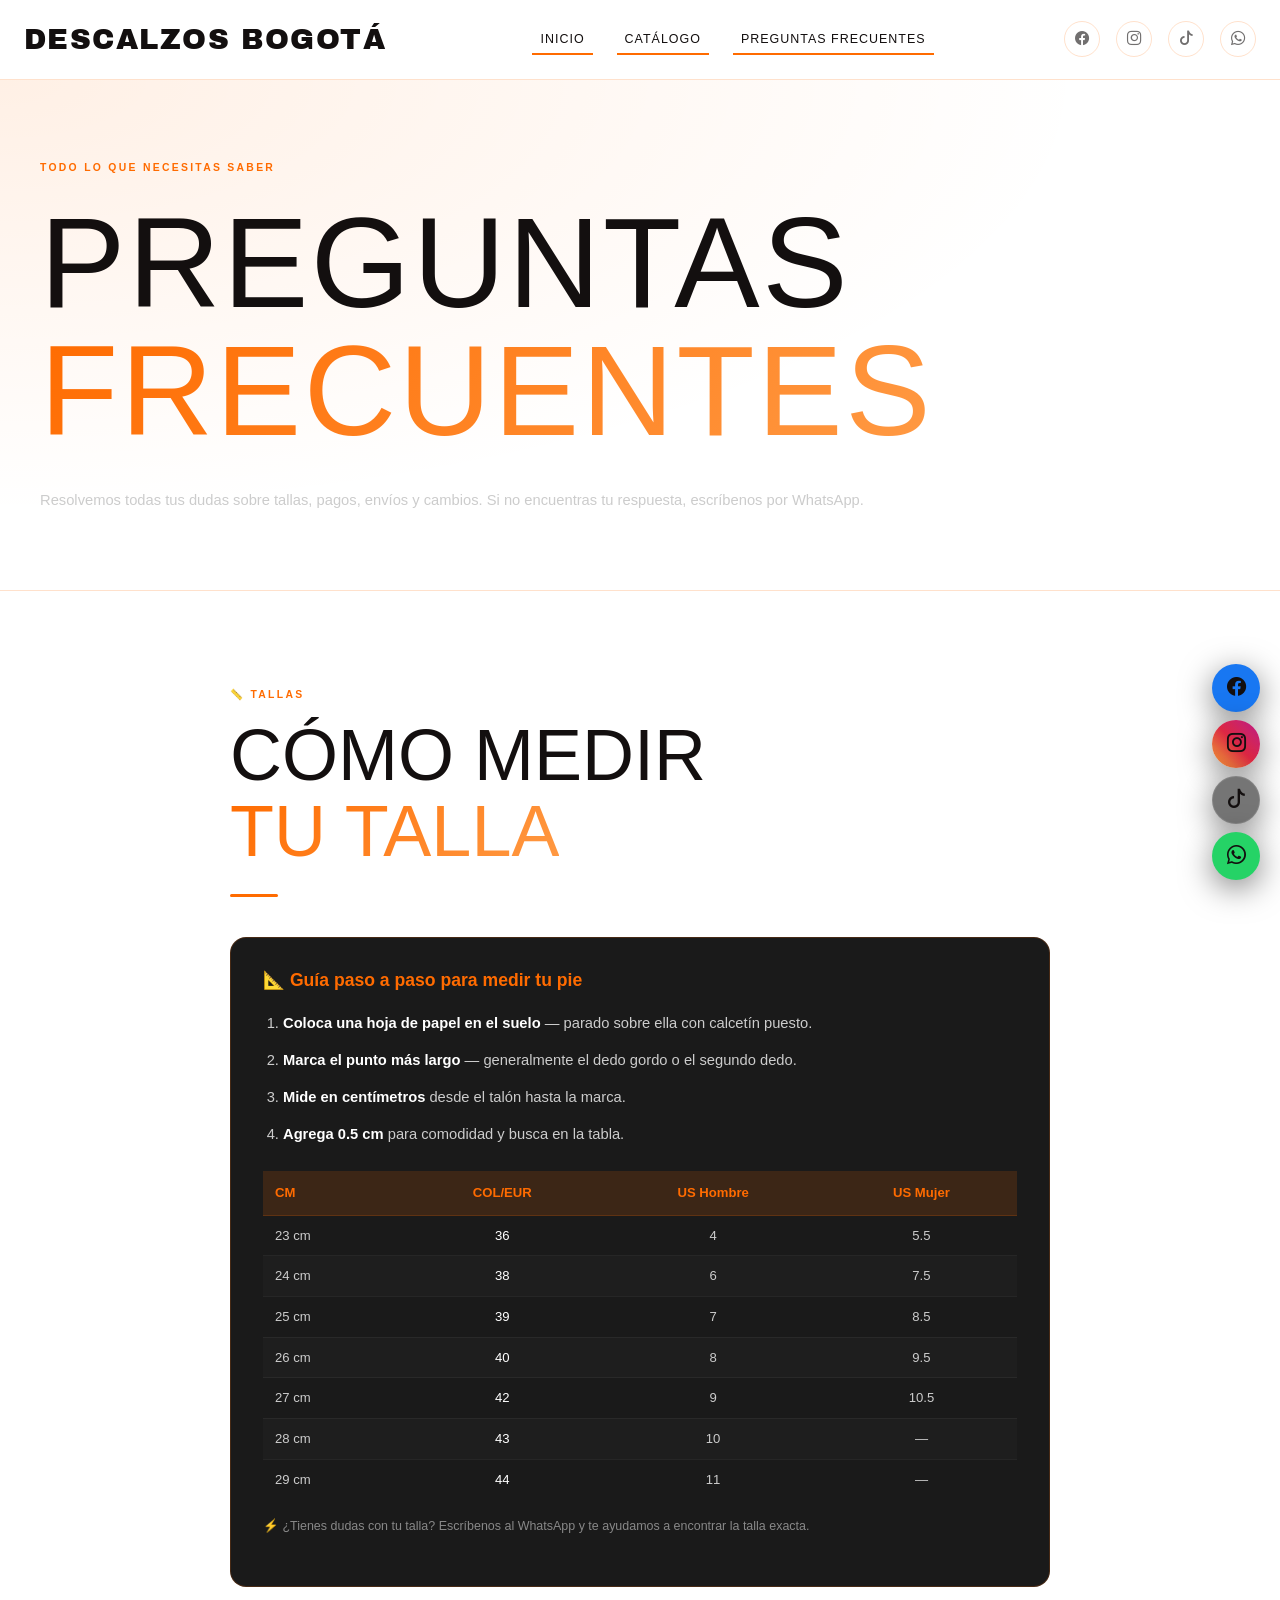
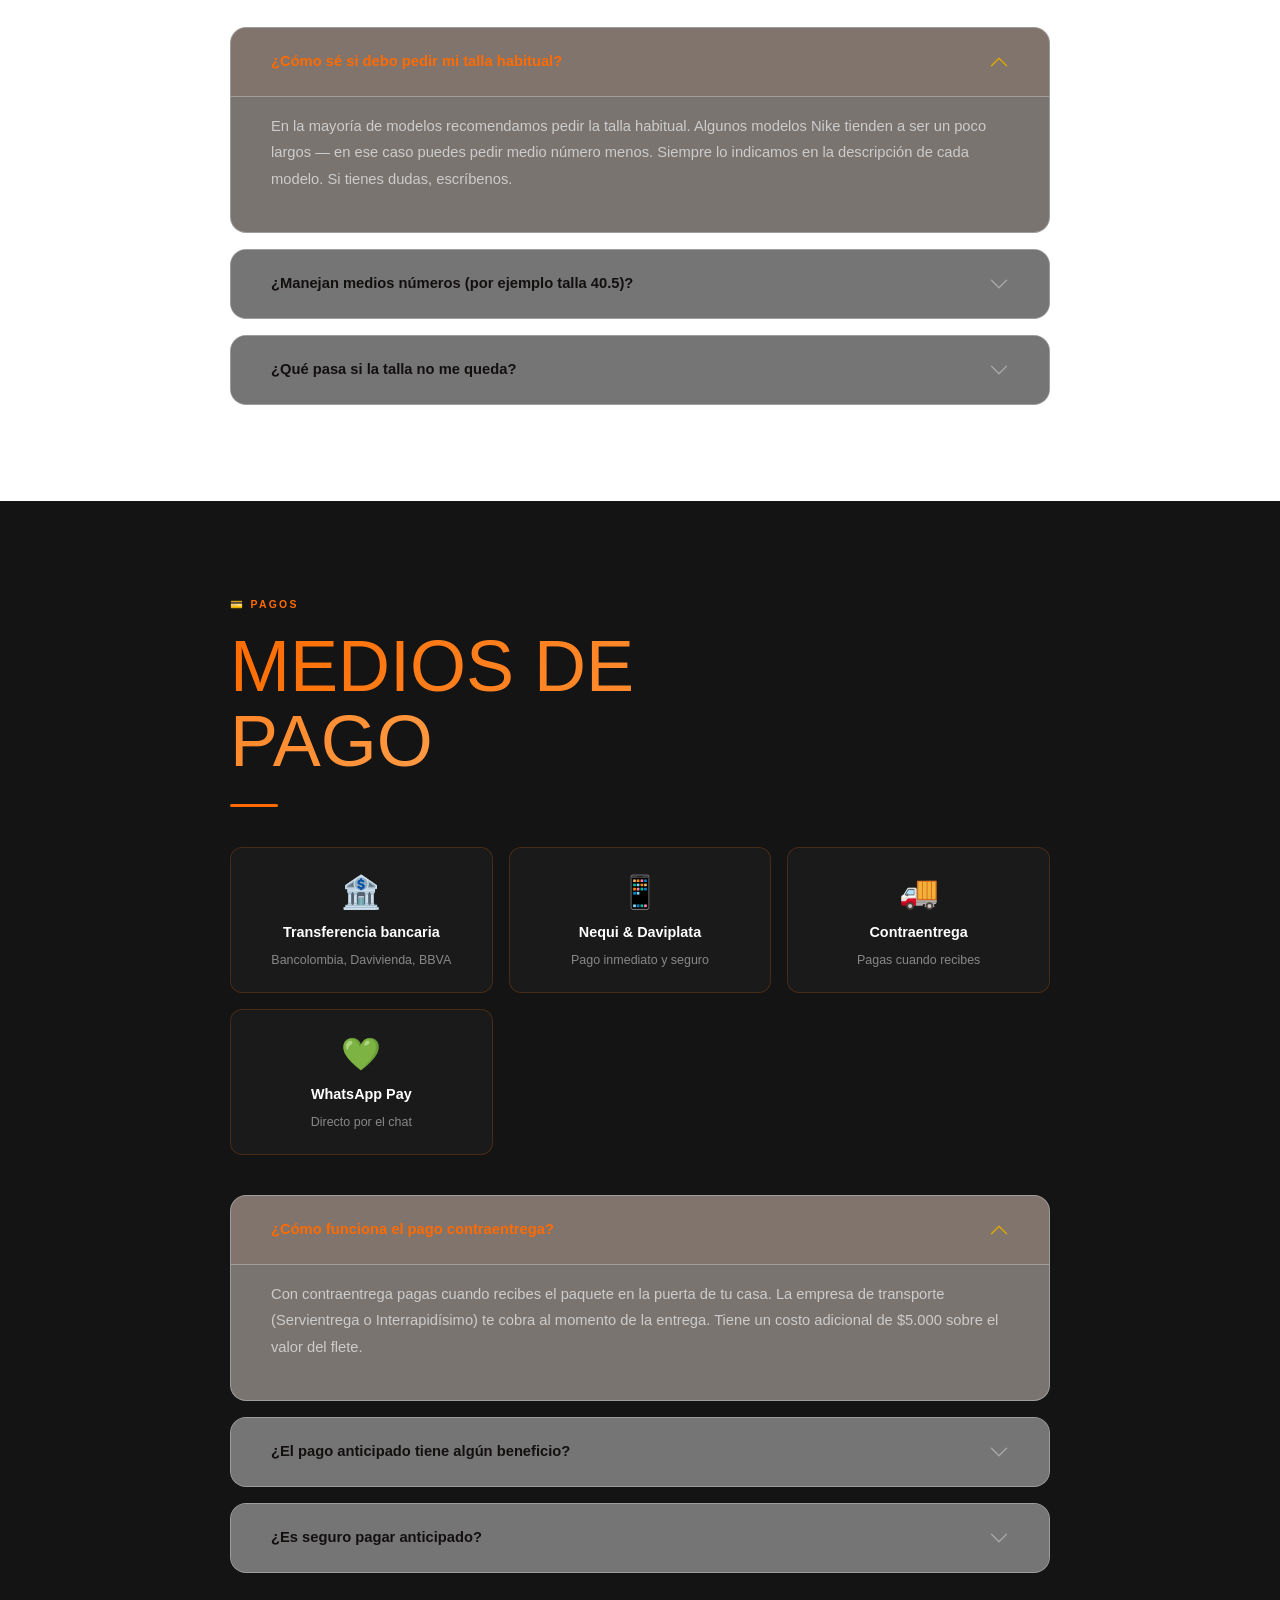
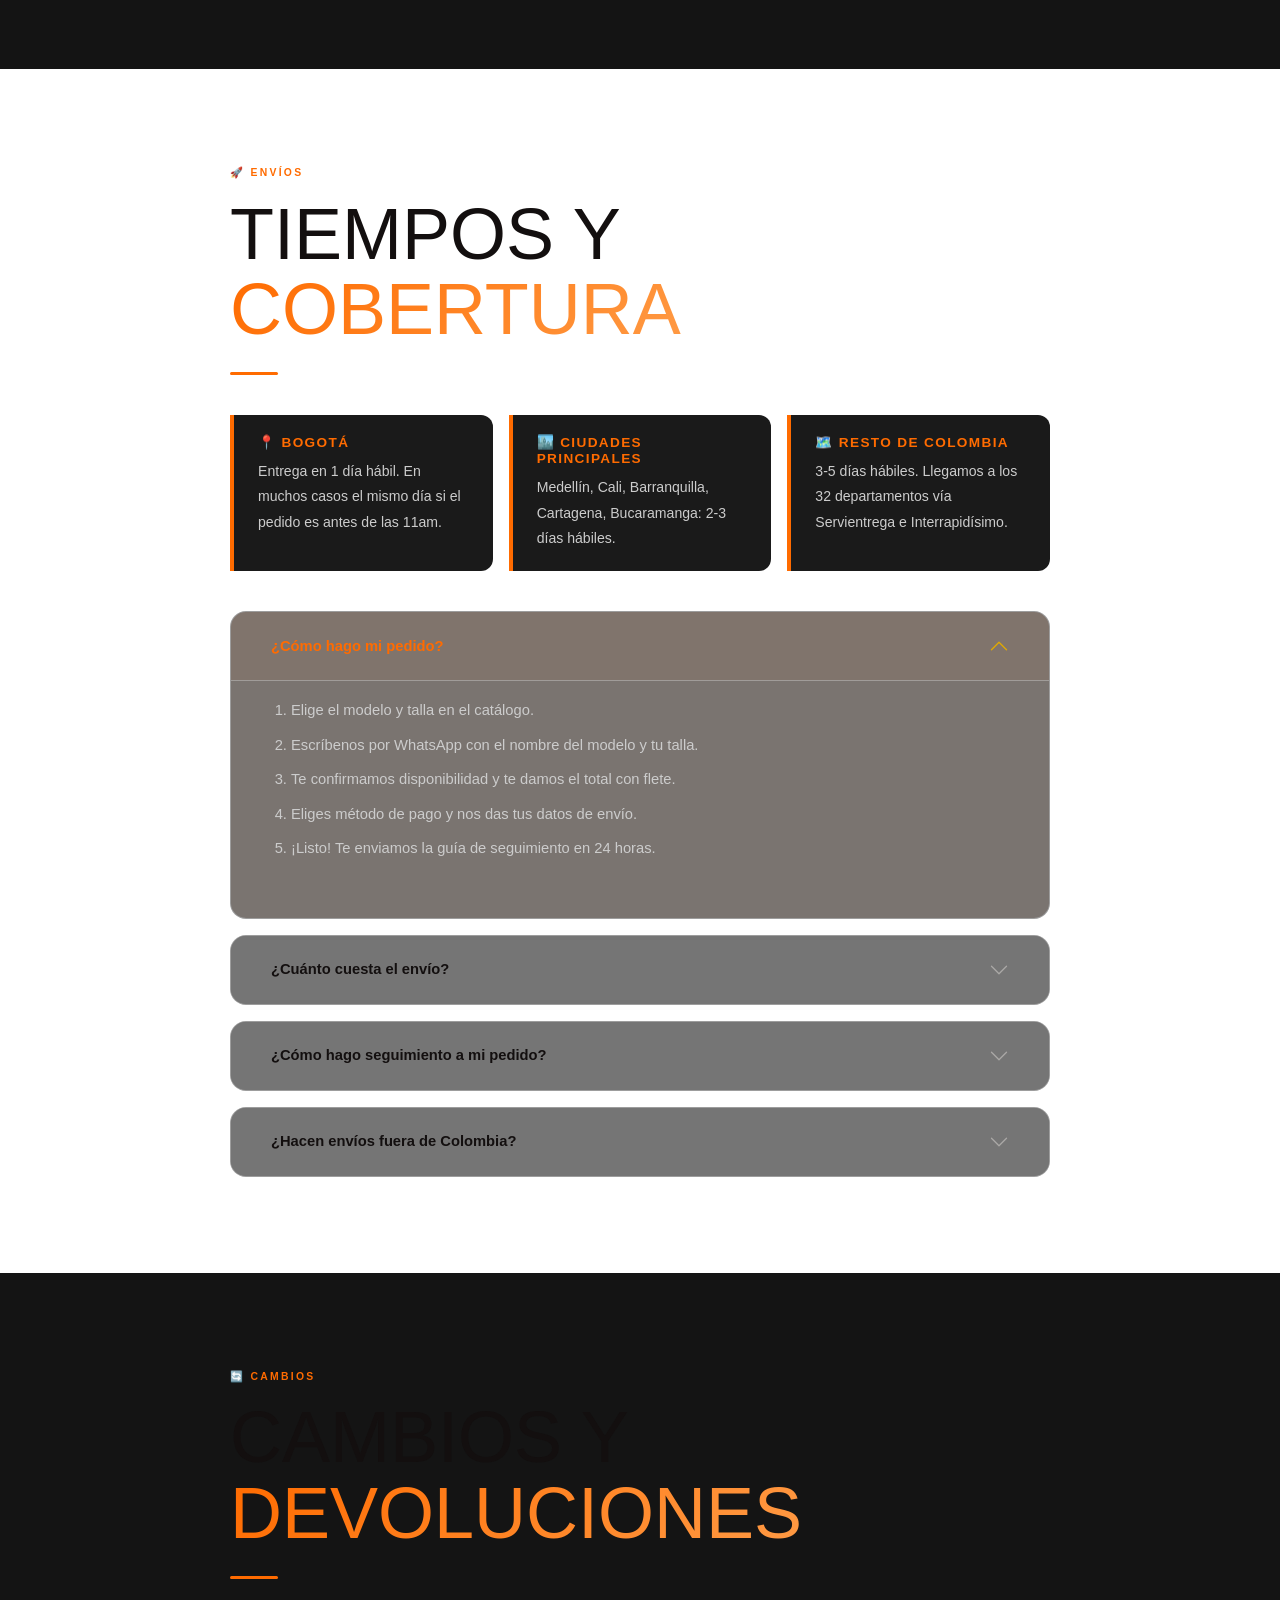
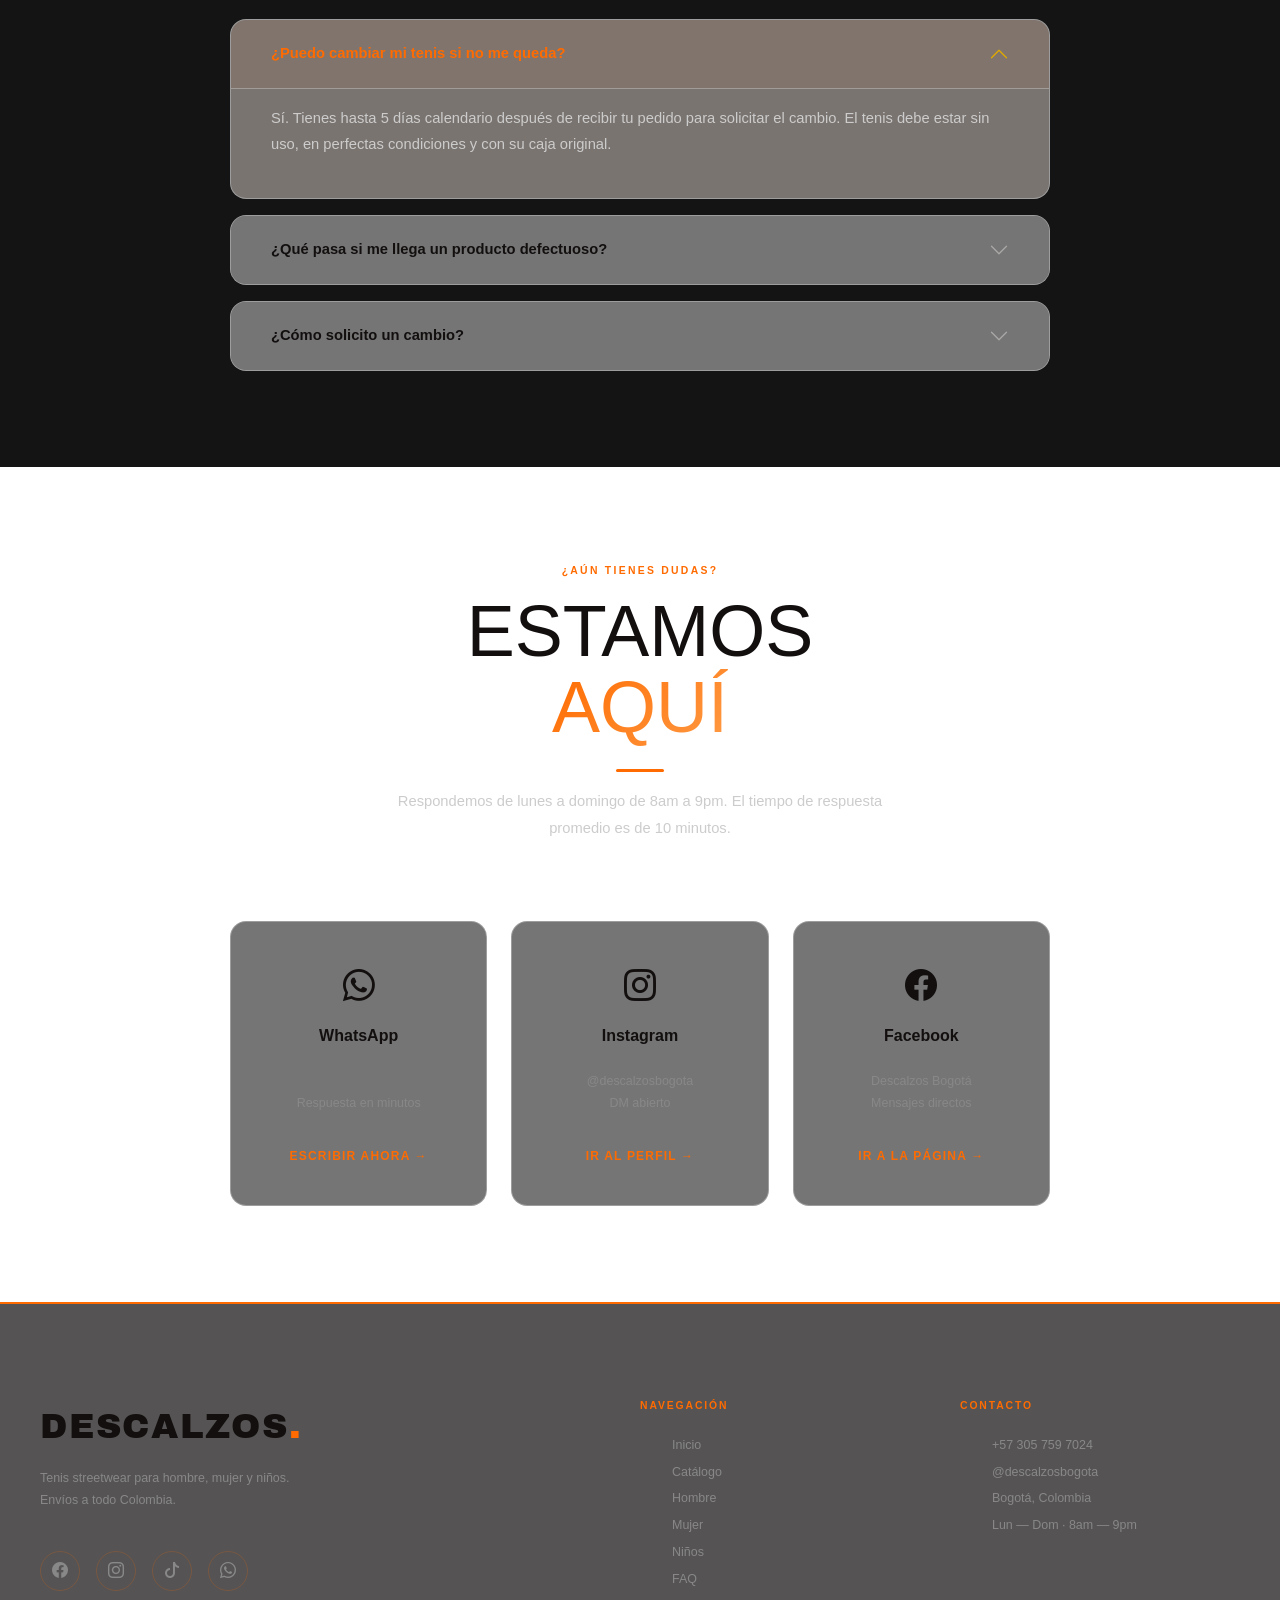
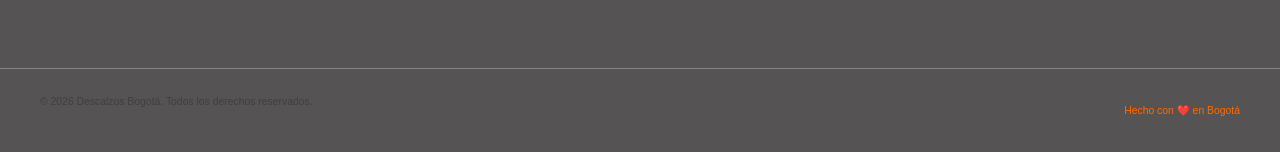
<file: pages/preguntas-frecuentes.html>
<!DOCTYPE html>
<html lang="es">
<head>
    <meta charset="UTF-8">
    <meta name="viewport" content="width=device-width, initial-scale=1.0">
    <title>Preguntas Frecuentes — Tallas, Pagos y Envíos | Descalzos Bogotá</title>
    <meta name="description" content="Resolvemos tus dudas sobre cómo medir tu talla, métodos de pago, tiempos de envío, cambios y devoluciones en Descalzos Bogotá.">
    <meta name="keywords" content="preguntas frecuentes tenis Bogotá, cómo medir talla zapatos, envío tenis Colombia, pago contraentrega tenis, cambios tenis Bogotá">
    <meta name="author" content="Descalzos Bogotá">
    <meta name="robots" content="index, follow">
    <link href="https://fonts.googleapis.com/css2?family=Archivo+Black&family=Great+Vibes&display=swap" rel="stylesheet">
    <link href="https://cdn.jsdelivr.net/npm/bootstrap@5.3.3/dist/css/bootstrap.min.css" rel="stylesheet">
    <link rel="stylesheet" href="https://cdn.jsdelivr.net/npm/bootstrap-icons@1.11.3/font/bootstrap-icons.min.css">
    <link href="https://unpkg.com/aos@2.3.1/dist/aos.css" rel="stylesheet">
    <link rel="stylesheet" href="../styles/styles.css">
</head>
<body>

    <!-- SOCIAL FLOTANTE -->
    <div class="social-float" aria-label="Redes sociales">
       <a href="https://www.facebook.com/share/19hzNwwkva/?mibextid=wwXIfr" target="_blank" class="fb" aria-label="Facebook Descalzos Bogotá">
    <i class="bi bi-facebook"></i>
</a>
<a href="https://www.instagram.com/bogotadescalzos?stkn=NjVyOWVqcHlwd3hx&utm_source=qr" target="_blank" class="ig" aria-label="Instagram Descalzos Bogotá">
    <i class="bi bi-instagram"></i>
</a>
<a href="https://www.tiktok.com/@descalzosbogota?_r=1&_t=ZS-99ZetooGNEo" target="_blank" class="tk" aria-label="TikTok Descalzos Bogotá">
    <i class="bi bi-tiktok"></i>
</a>
<a href="https://wa.me/573057597024" target="_blank" class="wa" aria-label="WhatsApp Descalzos Bogotá">
    <i class="bi bi-whatsapp"></i>
</a>
        </a>
    </div>

    <!-- NAVBAR -->
    <nav class="navbar navbar-expand-lg navbar-custom" aria-label="Navegación principal">
        <div class="container-fluid px-4">
            <a class="navbar-brand logo" href="../index.html">DESCALZOS BOGOTÁ</a>
            <button class="navbar-toggler" type="button" data-bs-toggle="collapse" data-bs-target="#menuPrincipal" aria-controls="menuPrincipal" aria-expanded="false" aria-label="Abrir menú">
                <span class="navbar-toggler-icon"></span>
            </button>
            <div class="collapse navbar-collapse" id="menuPrincipal">
                <ul class="navbar-nav mx-auto gap-lg-4">
                    <li class="nav-item"><a class="nav-link active" href="../index.html">Inicio</a></li>
                    <li class="nav-item"><a class="nav-link active" href="catalogo.html">Catálogo</a></li>
                    <li class="nav-item"><a class="nav-link active" href="preguntas-frecuentes.html">Preguntas Frecuentes</a></li>
                </ul>
                <div class="nav-social">
                    <a href="https://www.facebook.com/share/19hzNwwkva/?mibextid=wwXIfr" target="_blank" class="fb" aria-label="Facebook">
    <i class="bi bi-facebook"></i>
</a>
<a href="https://www.instagram.com/bogotadescalzos?stkn=NjVyOWVqcHlwd3hx&utm_source=qr" target="_blank" class="ig" aria-label="Instagram">
    <i class="bi bi-instagram"></i>
</a>
<a href="https://www.tiktok.com/@descalzosbogota?_r=1&_t=ZS-99ZetooGNEo" target="_blank" class="tk" aria-label="TikTok">
    <i class="bi bi-tiktok"></i>
</a>
<a href="https://wa.me/573057597024" target="_blank" class="whatsapp" aria-label="WhatsApp">
    <i class="bi bi-whatsapp"></i>
</a>
                </div>
            </div>
        </div>
    </nav>

    <main>

        <!-- PAGE HERO -->
        <section class="page-hero" aria-labelledby="faq-titulo">
            <div class="page-hero-inner">
                <span class="tag" data-aos="fade-up">Todo lo que necesitas saber</span>
                <h1 id="faq-titulo" data-aos="fade-up" data-aos-delay="100">
                    PREGUNTAS<br><span class="texto-orange">FRECUENTES</span>
                </h1>
                <p data-aos="fade-up" data-aos-delay="200">Resolvemos todas tus dudas sobre tallas, pagos, envíos y cambios. Si no encuentras tu respuesta, escríbenos por WhatsApp.</p>
            </div>
        </section>

        <!-- TALLAS -->
        <section class="faq-section" aria-labelledby="tallas-titulo">
            <div class="faq-inner">
                <div class="seccion-header" data-aos="fade-up">
                    <span class="tag">📏 Tallas</span>
                    <h2 id="tallas-titulo">CÓMO MEDIR<br><span class="texto-orange">TU TALLA</span></h2>
                    <div class="seccion-linea"></div>
                </div>

                <!-- GUÍA VISUAL DE TALLAS -->
                <div style="background: #1a1a1a; border: 1px solid rgba(255,107,0,0.2); border-radius: 16px; padding: 32px; margin-bottom: 40px;" data-aos="fade-up">
                    <h3 style="font-family: 'Space Grotesk', sans-serif; font-size: 1.1rem; margin-bottom: 20px; color: #FF6B00;">📐 Guía paso a paso para medir tu pie</h3>
                    <ol style="display: flex; flex-direction: column; gap: 12px; padding-left: 20px;">
                        <li style="color: #ccc; font-size: 0.92rem; line-height: 1.7;"><strong style="color: #fff;">Coloca una hoja de papel en el suelo</strong> — parado sobre ella con calcetín puesto.</li>
                        <li style="color: #ccc; font-size: 0.92rem; line-height: 1.7;"><strong style="color: #fff;">Marca el punto más largo</strong> — generalmente el dedo gordo o el segundo dedo.</li>
                        <li style="color: #ccc; font-size: 0.92rem; line-height: 1.7;"><strong style="color: #fff;">Mide en centímetros</strong> desde el talón hasta la marca.</li>
                        <li style="color: #ccc; font-size: 0.92rem; line-height: 1.7;"><strong style="color: #fff;">Agrega 0.5 cm</strong> para comodidad y busca en la tabla.</li>
                    </ol>

                    <!-- TABLA DE TALLAS -->
                    <div style="margin-top: 24px; overflow-x: auto;">
                        <table style="width: 100%; border-collapse: collapse; font-family: 'Space Grotesk', sans-serif; font-size: 0.82rem;">
                            <thead>
                                <tr style="background: rgba(255,107,0,0.15);">
                                    <th style="padding: 12px; text-align: left; color: #FF6B00; border-bottom: 1px solid rgba(255,107,0,0.3);">CM</th>
                                    <th style="padding: 12px; text-align: center; color: #FF6B00; border-bottom: 1px solid rgba(255,107,0,0.3);">COL/EUR</th>
                                    <th style="padding: 12px; text-align: center; color: #FF6B00; border-bottom: 1px solid rgba(255,107,0,0.3);">US Hombre</th>
                                    <th style="padding: 12px; text-align: center; color: #FF6B00; border-bottom: 1px solid rgba(255,107,0,0.3);">US Mujer</th>
                                </tr>
                            </thead>
                            <tbody>
                                <tr style="border-bottom: 1px solid rgba(255,255,255,0.05);">
                                    <td style="padding: 10px 12px; color: #ccc;">23 cm</td>
                                    <td style="padding: 10px 12px; text-align:center; color: #fff;">36</td>
                                    <td style="padding: 10px 12px; text-align:center; color: #ccc;">4</td>
                                    <td style="padding: 10px 12px; text-align:center; color: #ccc;">5.5</td>
                                </tr>
                                <tr style="border-bottom: 1px solid rgba(255,255,255,0.05); background: rgba(255,255,255,0.02);">
                                    <td style="padding: 10px 12px; color: #ccc;">24 cm</td>
                                    <td style="padding: 10px 12px; text-align:center; color: #fff;">38</td>
                                    <td style="padding: 10px 12px; text-align:center; color: #ccc;">6</td>
                                    <td style="padding: 10px 12px; text-align:center; color: #ccc;">7.5</td>
                                </tr>
                                <tr style="border-bottom: 1px solid rgba(255,255,255,0.05);">
                                    <td style="padding: 10px 12px; color: #ccc;">25 cm</td>
                                    <td style="padding: 10px 12px; text-align:center; color: #fff;">39</td>
                                    <td style="padding: 10px 12px; text-align:center; color: #ccc;">7</td>
                                    <td style="padding: 10px 12px; text-align:center; color: #ccc;">8.5</td>
                                </tr>
                                <tr style="border-bottom: 1px solid rgba(255,255,255,0.05); background: rgba(255,255,255,0.02);">
                                    <td style="padding: 10px 12px; color: #ccc;">26 cm</td>
                                    <td style="padding: 10px 12px; text-align:center; color: #fff;">40</td>
                                    <td style="padding: 10px 12px; text-align:center; color: #ccc;">8</td>
                                    <td style="padding: 10px 12px; text-align:center; color: #ccc;">9.5</td>
                                </tr>
                                <tr style="border-bottom: 1px solid rgba(255,255,255,0.05);">
                                    <td style="padding: 10px 12px; color: #ccc;">27 cm</td>
                                    <td style="padding: 10px 12px; text-align:center; color: #fff;">42</td>
                                    <td style="padding: 10px 12px; text-align:center; color: #ccc;">9</td>
                                    <td style="padding: 10px 12px; text-align:center; color: #ccc;">10.5</td>
                                </tr>
                                <tr style="border-bottom: 1px solid rgba(255,255,255,0.05); background: rgba(255,255,255,0.02);">
                                    <td style="padding: 10px 12px; color: #ccc;">28 cm</td>
                                    <td style="padding: 10px 12px; text-align:center; color: #fff;">43</td>
                                    <td style="padding: 10px 12px; text-align:center; color: #ccc;">10</td>
                                    <td style="padding: 10px 12px; text-align:center; color: #ccc;">—</td>
                                </tr>
                                <tr>
                                    <td style="padding: 10px 12px; color: #ccc;">29 cm</td>
                                    <td style="padding: 10px 12px; text-align:center; color: #fff;">44</td>
                                    <td style="padding: 10px 12px; text-align:center; color: #ccc;">11</td>
                                    <td style="padding: 10px 12px; text-align:center; color: #ccc;">—</td>
                                </tr>
                            </tbody>
                        </table>
                    </div>
                    <p style="margin-top: 16px; font-size: 0.78rem; color: #888; font-family: 'Space Grotesk', sans-serif;">⚡ ¿Tienes dudas con tu talla? Escríbenos al WhatsApp y te ayudamos a encontrar la talla exacta.</p>
                </div>

                <!-- FAQ TALLAS -->
                <div class="accordion accordion-custom" id="faqTallas" data-aos="fade-up">
                    <div class="accordion-item">
                        <h3 class="accordion-header">
                            <button class="accordion-button" type="button" data-bs-toggle="collapse" data-bs-target="#t1" aria-expanded="true">
                                ¿Cómo sé si debo pedir mi talla habitual?
                            </button>
                        </h3>
                        <div id="t1" class="accordion-collapse collapse show" data-bs-parent="#faqTallas">
                            <div class="accordion-body">En la mayoría de modelos recomendamos pedir la talla habitual. Algunos modelos Nike tienden a ser un poco largos — en ese caso puedes pedir medio número menos. Siempre lo indicamos en la descripción de cada modelo. Si tienes dudas, escríbenos.</div>
                        </div>
                    </div>
                    <div class="accordion-item">
                        <h3 class="accordion-header">
                            <button class="accordion-button collapsed" type="button" data-bs-toggle="collapse" data-bs-target="#t2">
                                ¿Manejan medios números (por ejemplo talla 40.5)?
                            </button>
                        </h3>
                        <div id="t2" class="accordion-collapse collapse" data-bs-parent="#faqTallas">
                            <div class="accordion-body">Sí, manejamos medios números en la mayoría de marcas. Consúltanos por WhatsApp especificando el modelo y te confirmamos disponibilidad inmediatamente.</div>
                        </div>
                    </div>
                    <div class="accordion-item">
                        <h3 class="accordion-header">
                            <button class="accordion-button collapsed" type="button" data-bs-toggle="collapse" data-bs-target="#t3">
                                ¿Qué pasa si la talla no me queda?
                            </button>
                        </h3>
                        <div id="t3" class="accordion-collapse collapse" data-bs-parent="#faqTallas">
                            <div class="accordion-body">Hacemos cambio de talla sin costo adicional dentro de los 5 días siguientes a la recepción del pedido. El tenis debe estar en perfectas condiciones y sin uso. El envío de regreso lo asume el cliente, el reenvío lo asumimos nosotros.</div>
                        </div>
                    </div>
                </div>
            </div>
        </section>

        <!-- PAGOS -->
        <section class="faq-section" style="background: #141414;" aria-labelledby="pagos-titulo">
            <div class="faq-inner">
                <div class="seccion-header" data-aos="fade-up">
                    <span class="tag">💳 Pagos</span>
                    <h2 id="pagos-titulo"><span class="texto-orange">MEDIOS DE<br> PAGO</span></h2>
                    <div class="seccion-linea"></div>
                </div>

                <!-- MÉTODOS DE PAGO VISUAL -->
                <div style="display: grid; grid-template-columns: repeat(auto-fit, minmax(200px, 1fr)); gap: 16px; margin-bottom: 40px;" data-aos="fade-up">
                    <div style="background: #1a1a1a; border: 1px solid rgba(255,107,0,0.2); border-radius: 12px; padding: 20px; display: flex; flex-direction: column; gap: 8px; align-items: center; text-align: center;">
                        <span style="font-size: 2rem;">🏦</span>
                        <h4 style="font-family: 'Space Grotesk', sans-serif; font-size: 0.9rem; color: #fff; margin: 0;">Transferencia bancaria</h4>
                        <p style="font-size: 0.78rem; color: #888; margin: 0;">Bancolombia, Davivienda, BBVA</p>
                    </div>
                    <div style="background: #1a1a1a; border: 1px solid rgba(255,107,0,0.2); border-radius: 12px; padding: 20px; display: flex; flex-direction: column; gap: 8px; align-items: center; text-align: center;">
                        <span style="font-size: 2rem;">📱</span>
                        <h4 style="font-family: 'Space Grotesk', sans-serif; font-size: 0.9rem; color: #fff; margin: 0;">Nequi & Daviplata</h4>
                        <p style="font-size: 0.78rem; color: #888; margin: 0;">Pago inmediato y seguro</p>
                    </div>
                    <div style="background: #1a1a1a; border: 1px solid rgba(255,107,0,0.2); border-radius: 12px; padding: 20px; display: flex; flex-direction: column; gap: 8px; align-items: center; text-align: center;">
                        <span style="font-size: 2rem;">🚚</span>
                        <h4 style="font-family: 'Space Grotesk', sans-serif; font-size: 0.9rem; color: #fff; margin: 0;">Contraentrega</h4>
                        <p style="font-size: 0.78rem; color: #888; margin: 0;">Pagas cuando recibes</p>
                    </div>
                    <div style="background: #1a1a1a; border: 1px solid rgba(255,107,0,0.2); border-radius: 12px; padding: 20px; display: flex; flex-direction: column; gap: 8px; align-items: center; text-align: center;">
                        <span style="font-size: 2rem;">💚</span>
                        <h4 style="font-family: 'Space Grotesk', sans-serif; font-size: 0.9rem; color: #fff; margin: 0;">WhatsApp Pay</h4>
                        <p style="font-size: 0.78rem; color: #888; margin: 0;">Directo por el chat</p>
                    </div>
                </div>

                <div class="accordion accordion-custom" id="faqPagos" data-aos="fade-up">
                    <div class="accordion-item">
                        <h3 class="accordion-header">
                            <button class="accordion-button" type="button" data-bs-toggle="collapse" data-bs-target="#p1" aria-expanded="true">
                                ¿Cómo funciona el pago contraentrega?
                            </button>
                        </h3>
                        <div id="p1" class="accordion-collapse collapse show" data-bs-parent="#faqPagos">
                            <div class="accordion-body">Con contraentrega pagas cuando recibes el paquete en la puerta de tu casa. La empresa de transporte (Servientrega o Interrapidísimo) te cobra al momento de la entrega. Tiene un costo adicional de $5.000 sobre el valor del flete.</div>
                        </div>
                    </div>
                    <div class="accordion-item">
                        <h3 class="accordion-header">
                            <button class="accordion-button collapsed" type="button" data-bs-toggle="collapse" data-bs-target="#p2">
                                ¿El pago anticipado tiene algún beneficio?
                            </button>
                        </h3>
                        <div id="p2" class="accordion-collapse collapse" data-bs-parent="#faqPagos">
                            <div class="accordion-body">Sí. Con pago anticipado (transferencia, Nequi o Daviplata) el envío tiene prioridad y en muchos casos asumimos el costo del flete. Pregúntanos al hacer el pedido.</div>
                        </div>
                    </div>
                    <div class="accordion-item">
                        <h3 class="accordion-header">
                            <button class="accordion-button collapsed" type="button" data-bs-toggle="collapse" data-bs-target="#p3">
                                ¿Es seguro pagar anticipado?
                            </button>
                        </h3>
                        <div id="p3" class="accordion-collapse collapse" data-bs-parent="#faqPagos">
                            <div class="accordion-body">Llevamos más de 3 años vendiendo con cientos de clientes satisfechos. Puedes ver nuestras reseñas en Instagram y Facebook. Siempre enviamos comprobante de envío con el número de guía para que hagas seguimiento.</div>
                        </div>
                    </div>
                </div>
            </div>
        </section>

        <!-- ENVÍOS -->
        <section class="faq-section" aria-labelledby="envios-titulo">
            <div class="faq-inner">
                <div class="seccion-header" data-aos="fade-up">
                    <span class="tag">🚀 Envíos</span>
                    <h2 id="envios-titulo">TIEMPOS Y<br><span class="texto-orange">COBERTURA</span></h2>
                    <div class="seccion-linea"></div>
                </div>

                <!-- INFO ENVÍOS -->
                <div style="display: grid; grid-template-columns: 1fr; gap: 16px; margin-bottom: 40px;" data-aos="fade-up" id="envios-grid">
                    <div style="background: #1a1a1a; border-left: 4px solid #FF6B00; border-radius: 0 12px 12px 0; padding: 20px 24px;">
                        <h4 style="font-family: 'Space Grotesk', sans-serif; color: #FF6B00; font-size: 0.85rem; letter-spacing: 0.1em; text-transform: uppercase; margin-bottom: 8px;">📍 Bogotá</h4>
                        <p style="color: #ccc; font-size: 0.88rem; margin: 0;">Entrega en 1 día hábil. En muchos casos el mismo día si el pedido es antes de las 11am.</p>
                    </div>
                    <div style="background: #1a1a1a; border-left: 4px solid #FF6B00; border-radius: 0 12px 12px 0; padding: 20px 24px;">
                        <h4 style="font-family: 'Space Grotesk', sans-serif; color: #FF6B00; font-size: 0.85rem; letter-spacing: 0.1em; text-transform: uppercase; margin-bottom: 8px;">🏙️ Ciudades principales</h4>
                        <p style="color: #ccc; font-size: 0.88rem; margin: 0;">Medellín, Cali, Barranquilla, Cartagena, Bucaramanga: 2-3 días hábiles.</p>
                    </div>
                    <div style="background: #1a1a1a; border-left: 4px solid #FF6B00; border-radius: 0 12px 12px 0; padding: 20px 24px;">
                        <h4 style="font-family: 'Space Grotesk', sans-serif; color: #FF6B00; font-size: 0.85rem; letter-spacing: 0.1em; text-transform: uppercase; margin-bottom: 8px;">🗺️ Resto de Colombia</h4>
                        <p style="color: #ccc; font-size: 0.88rem; margin: 0;">3-5 días hábiles. Llegamos a los 32 departamentos vía Servientrega e Interrapidísimo.</p>
                    </div>
                </div>

                <div class="accordion accordion-custom" id="faqEnvios" data-aos="fade-up">
                    <div class="accordion-item">
                        <h3 class="accordion-header">
                            <button class="accordion-button" type="button" data-bs-toggle="collapse" data-bs-target="#e1" aria-expanded="true">
                                ¿Cómo hago mi pedido?
                            </button>
                        </h3>
                        <div id="e1" class="accordion-collapse collapse show" data-bs-parent="#faqEnvios">
                            <div class="accordion-body">
                                <ol style="padding-left: 20px; display: flex; flex-direction: column; gap: 8px;">
                                    <li>Elige el modelo y talla en el catálogo.</li>
                                    <li>Escríbenos por WhatsApp con el nombre del modelo y tu talla.</li>
                                    <li>Te confirmamos disponibilidad y te damos el total con flete.</li>
                                    <li>Eliges método de pago y nos das tus datos de envío.</li>
                                    <li>¡Listo! Te enviamos la guía de seguimiento en 24 horas.</li>
                                </ol>
                            </div>
                        </div>
                    </div>
                    <div class="accordion-item">
                        <h3 class="accordion-header">
                            <button class="accordion-button collapsed" type="button" data-bs-toggle="collapse" data-bs-target="#e2">
                                ¿Cuánto cuesta el envío?
                            </button>
                        </h3>
                        <div id="e2" class="accordion-collapse collapse" data-bs-parent="#faqEnvios">
                            <div class="accordion-body">El costo del flete varía según la ciudad. Bogotá: desde $5.000. Ciudades principales: $10.000 - $15.000. Municipios: $15.000 - $20.000. Con pago anticipado frecuentemente asumimos el flete — pregúntanos.</div>
                        </div>
                    </div>
                    <div class="accordion-item">
                        <h3 class="accordion-header">
                            <button class="accordion-button collapsed" type="button" data-bs-toggle="collapse" data-bs-target="#e3">
                                ¿Cómo hago seguimiento a mi pedido?
                            </button>
                        </h3>
                        <div id="e3" class="accordion-collapse collapse" data-bs-parent="#faqEnvios">
                            <div class="accordion-body">Te enviamos el número de guía por WhatsApp una vez despachado tu paquete. Puedes rastrearlo en la página de Servientrega o Interrapidísimo con ese número.</div>
                        </div>
                    </div>
                    <div class="accordion-item">
                        <h3 class="accordion-header">
                            <button class="accordion-button collapsed" type="button" data-bs-toggle="collapse" data-bs-target="#e4">
                                ¿Hacen envíos fuera de Colombia?
                            </button>
                        </h3>
                        <div id="e4" class="accordion-collapse collapse" data-bs-parent="#faqEnvios">
                            <div class="accordion-body">Por ahora solo hacemos envíos dentro de Colombia. Si vives fuera y tienes un familiar en Colombia, puedes enviarlos a su dirección sin problema.</div>
                        </div>
                    </div>
                </div>
            </div>
        </section>

        <!-- DEVOLUCIONES -->
        <section class="faq-section" style="background: #141414;" aria-labelledby="cambios-titulo">
            <div class="faq-inner">
                <div class="seccion-header" data-aos="fade-up">
                    <span class="tag">🔄 Cambios</span>
                    <h2 id="cambios-titulo">CAMBIOS Y<br><span class="texto-orange">DEVOLUCIONES</span></h2>
                    <div class="seccion-linea"></div>
                </div>

                <div class="accordion accordion-custom" id="faqCambios" data-aos="fade-up">
                    <div class="accordion-item">
                        <h3 class="accordion-header">
                            <button class="accordion-button" type="button" data-bs-toggle="collapse" data-bs-target="#c1" aria-expanded="true">
                                ¿Puedo cambiar mi tenis si no me queda?
                            </button>
                        </h3>
                        <div id="c1" class="accordion-collapse collapse show" data-bs-parent="#faqCambios">
                            <div class="accordion-body">Sí. Tienes hasta 5 días calendario después de recibir tu pedido para solicitar el cambio. El tenis debe estar sin uso, en perfectas condiciones y con su caja original.</div>
                        </div>
                    </div>
                    <div class="accordion-item">
                        <h3 class="accordion-header">
                            <button class="accordion-button collapsed" type="button" data-bs-toggle="collapse" data-bs-target="#c2">
                                ¿Qué pasa si me llega un producto defectuoso?
                            </button>
                        </h3>
                        <div id="c2" class="accordion-collapse collapse" data-bs-parent="#faqCambios">
                            <div class="accordion-body">Nos comprometemos a enviarte siempre un producto en perfectas condiciones. Si llegas a recibir algo con defecto, nos escribes con fotos y solucionamos de inmediato con cambio sin costo o reembolso completo.</div>
                        </div>
                    </div>
                    <div class="accordion-item">
                        <h3 class="accordion-header">
                            <button class="accordion-button collapsed" type="button" data-bs-toggle="collapse" data-bs-target="#c3">
                                ¿Cómo solicito un cambio?
                            </button>
                        </h3>
                        <div id="c3" class="accordion-collapse collapse" data-bs-parent="#faqCambios">
                            <div class="accordion-body">Escríbenos por WhatsApp dentro de los 5 días, indícanos tu número de pedido y el motivo del cambio. Te damos las instrucciones para el envío de regreso y coordinamos el nuevo despacho.</div>
                        </div>
                    </div>
                </div>
            </div>
        </section>

        <!-- CONTACTO RÁPIDO -->
        <section class="faq-section" aria-labelledby="contacto-faq-titulo">
            <div class="faq-inner">
                <div class="seccion-header centrado" data-aos="fade-up">
                    <span class="tag">¿Aún tienes dudas?</span>
                    <h2 id="contacto-faq-titulo">ESTAMOS<br><span class="texto-orange">AQUÍ</span></h2>
                    <div class="seccion-linea" style="margin: 0 auto;"></div>
                    <p style="max-width: 500px; text-align: center;">Respondemos de lunes a domingo de 8am a 9pm. El tiempo de respuesta promedio es de 10 minutos.</p>
                </div>

                <div class="faq-contacto" data-aos="fade-up">
                    <a href="https://wa.me/573057597024" target="_blank" class="faq-contacto-card" style="text-decoration: none;">
                        <div class="faq-contacto-icono"><i class="bi bi-whatsapp"></i></div>
                        <h3 class="faq-contacto-titulo">WhatsApp</h3>
                        <p class="faq-contacto-desc"><br>Respuesta en minutos</p>
                        <span style="font-size: 0.75rem; color: #FF6B00; font-family: 'Space Grotesk', sans-serif; font-weight: 700; letter-spacing: 0.1em; text-transform: uppercase;">Escribir ahora →</span>
                    </a>

                    <a href="https://www.instagram.com/bogotadescalzos?stkn=NjVyOWVqcHlwd3hx&utm_source=qr" target="_blank" class="faq-contacto-card" style="text-decoration: none;">
                        <div class="faq-contacto-icono"><i class="bi bi-instagram"></i></div>
                        <h3 class="faq-contacto-titulo">Instagram</h3>
                        <p class="faq-contacto-desc">@descalzosbogota<br>DM abierto</p>
                        <span style="font-size: 0.75rem; color: #FF6B00; font-family: 'Space Grotesk', sans-serif; font-weight: 700; letter-spacing: 0.1em; text-transform: uppercase;">Ir al perfil →</span>
                    </a>

                    <a href="https://www.facebook.com/share/19hzNwwkva/?mibextid=wwXIfr" target="_blank" class="faq-contacto-card" style="text-decoration: none;">
                        <div class="faq-contacto-icono"><i class="bi bi-facebook"></i></div>
                        <h3 class="faq-contacto-titulo">Facebook</h3>
                        <p class="faq-contacto-desc">Descalzos Bogotá<br>Mensajes directos</p>
                        <span style="font-size: 0.75rem; color: #FF6B00; font-family: 'Space Grotesk', sans-serif; font-weight: 700; letter-spacing: 0.1em; text-transform: uppercase;">Ir a la página →</span>
                    </a>
                </div>
            </div>
        </section>

    </main>

    <footer class="footer" aria-label="Pie de página">
        <div class="footer-inner">
            <div class="footer-marca">
                <div class="footer-marca-logo">DESCALZOS<span>.</span></div>
                <p class="footer-marca-desc">Tenis streetwear para hombre, mujer y niños. Envíos a todo Colombia.</p>
                <div class="footer-social">
                    <a href="https://www.facebook.com/share/19hzNwwkva/?mibextid=wwXIfr" target="_blank" class="fb" aria-label="Facebook">
    <i class="bi bi-facebook"></i>
</a>
<a href="https://www.instagram.com/bogotadescalzos?stkn=NjVyOWVqcHlwd3hx&utm_source=qr" target="_blank" class="ig" aria-label="Instagram">
    <i class="bi bi-instagram"></i>
</a>
<a href="https://www.tiktok.com/@descalzosbogota?_r=1&_t=ZS-99ZetooGNEo" target="_blank" class="tk" aria-label="TikTok">
    <i class="bi bi-tiktok"></i>
</a>
<a href="https://wa.me/573057597024" target="_blank" class="whatsapp" aria-label="WhatsApp">
    <i class="bi bi-whatsapp"></i>
</a>
                    </div>
            </div>
            <nav class="footer-col" aria-label="Navegación">
                <h4>Navegación</h4>
                <ul>
                    <li><a href="../index.html">Inicio</a></li>
                    <li><a href="catalogo.html">Catálogo</a></li>
                    <li><a href="catalogo.html#hombre">Hombre</a></li>
                    <li><a href="catalogo.html#mujer">Mujer</a></li>
                    <li><a href="catalogo.html#ninos">Niños</a></li>
                    <li><a href="preguntas-frecuentes.html">FAQ</a></li>
                </ul>
            </nav>
            <address class="footer-col">
                <h4>Contacto</h4>
                <ul>
                    <li><a href="https://wa.me/573057597024">+57 305 759 7024</a></li>
                    <li><a href="https://www.instagram.com/bogotadescalzos?stkn=NjVyOWVqcHlwd3hx&utm_source=qr">@descalzosbogota</a></li>
                    <li>Bogotá, Colombia</li>
                    <li>Lun — Dom · 8am — 9pm</li>
                </ul>
            </address>
        </div>
        <div class="footer-bottom">
            <p>© 2026 Descalzos Bogotá. Todos los derechos reservados.</p>
            <span>Hecho con ❤️ en Bogotá</span>
        </div>
    </footer>

    <script src="https://cdn.jsdelivr.net/npm/bootstrap@5.3.3/dist/js/bootstrap.bundle.min.js"></script>
    <script src="https://unpkg.com/aos@2.3.1/dist/aos.js"></script>
    <script>
        AOS.init({ duration: 800, once: true, offset: 60 });

        // Grid envíos responsive
        const enviosGrid = document.getElementById('envios-grid');
        function ajustarEnvios() {
            if (window.innerWidth >= 768) {
                enviosGrid.style.gridTemplateColumns = 'repeat(3, 1fr)';
            } else {
                enviosGrid.style.gridTemplateColumns = '1fr';
            }
        }
        ajustarEnvios();
        window.addEventListener('resize', ajustarEnvios);
    </script>
</body>
</html>
</file>
<file: styles/styles.css>
@charset "UTF-8";
/* styles.scss — Punto de entrada
Solo @use — sin código directo */
/*utilities*/
.btn-primary-custom, .btn-outline-custom, .btn-ghost-custom, .btn-whatsapp-custom {
  display: inline-flex;
  align-items: center;
  justify-content: center;
  gap: 8px;
  font-family: "Anton", sans-serif;
  font-weight: 600;
  letter-spacing: 0.1em;
  text-transform: uppercase;
  border-radius: 8px;
  cursor: pointer;
  border: none;
  transition: all 0.25s ease;
  width: -moz-fit-content;
  width: fit-content;
  text-decoration: none;
}

.catalogo-card-disponible {
  font-size: 0.65rem;
  font-weight: 600;
  color: #00c853;
  background: rgba(0, 200, 83, 0.1);
  border: 1px solid rgba(0, 200, 83, 0.3);
  padding: 3px 10px;
  border-radius: 9999px;
  letter-spacing: 0.08em;
  text-transform: uppercase;
}

.catalogo-card-img img {
  width: 100%;
  height: 100%;
  -o-object-fit: cover;
     object-fit: cover;
  display: block;
}

@keyframes fadeInUp {
  from {
    opacity: 0;
    transform: translateY(40px);
  }
  to {
    opacity: 1;
    transform: translateY(0);
  }
}
@keyframes fadeInDown {
  from {
    opacity: 0;
    transform: translateY(-40px);
  }
  to {
    opacity: 1;
    transform: translateY(0);
  }
}
@keyframes fadeInLeft {
  from {
    opacity: 0;
    transform: translateX(-50px);
  }
  to {
    opacity: 1;
    transform: translateX(0);
  }
}
@keyframes fadeInRight {
  from {
    opacity: 0;
    transform: translateX(50px);
  }
  to {
    opacity: 1;
    transform: translateX(0);
  }
}
@keyframes float {
  0%, 100% {
    transform: translateY(0px) rotate(0deg);
  }
  33% {
    transform: translateY(-18px) rotate(2deg);
  }
  66% {
    transform: translateY(-8px) rotate(-1deg);
  }
}
@keyframes floatReverse {
  0%, 100% {
    transform: translateY(0px) rotate(0deg);
  }
  33% {
    transform: translateY(-12px) rotate(-2deg);
  }
  66% {
    transform: translateY(-20px) rotate(1deg);
  }
}
@keyframes pulseOrange {
  0%, 100% {
    box-shadow: 0 0 0 0 rgba(255, 107, 0, 0.5);
  }
  50% {
    box-shadow: 0 0 0 20px rgba(255, 107, 0, 0);
  }
}
@keyframes rotateSlow {
  from {
    transform: rotate(0deg);
  }
  to {
    transform: rotate(360deg);
  }
}
@keyframes scaleIn {
  from {
    opacity: 0;
    transform: scale(0.85);
  }
  to {
    opacity: 1;
    transform: scale(1);
  }
}
@keyframes slideInNav {
  from {
    opacity: 0;
    transform: translateY(-20px);
  }
  to {
    opacity: 1;
    transform: translateY(0);
  }
}
@keyframes glowPulse {
  0%, 100% {
    text-shadow: 0 0 20px rgba(255, 107, 0, 0.5);
  }
  50% {
    text-shadow: 0 0 60px rgba(255, 107, 0, 0.9), 0 0 100px rgba(255, 107, 0, 0.4);
  }
}
@keyframes borderGlow {
  0%, 100% {
    border-color: rgba(255, 107, 0, 0.3);
  }
  50% {
    border-color: rgba(255, 107, 0, 0.9);
  }
}
@keyframes marquee {
  from {
    transform: translateX(0);
  }
  to {
    transform: translateX(-50%);
  }
}
@keyframes shimmer {
  0% {
    background-position: -200% center;
  }
  100% {
    background-position: 200% center;
  }
}
.anim-fade-up {
  animation: fadeInUp 0.8s ease both;
}

.anim-fade-down {
  animation: fadeInDown 0.8s ease both;
}

.anim-fade-left {
  animation: fadeInLeft 0.8s ease both;
}

.anim-fade-right {
  animation: fadeInRight 0.8s ease both;
}

.anim-scale-in {
  animation: scaleIn 0.6s ease both;
}

.anim-float {
  animation: float 5s ease-in-out infinite;
}

.anim-float-rev {
  animation: floatReverse 6s ease-in-out infinite;
}

.anim-pulse {
  animation: pulseOrange 2.5s ease infinite;
}

.anim-glow {
  animation: glowPulse 3s ease-in-out infinite;
}

.delay-100 {
  animation-delay: 0.1s;
}

.delay-200 {
  animation-delay: 0.2s;
}

.delay-300 {
  animation-delay: 0.3s;
}

.delay-400 {
  animation-delay: 0.4s;
}

.delay-500 {
  animation-delay: 0.5s;
}

.delay-600 {
  animation-delay: 0.6s;
}

/*Base*/
*,
*::before,
*::after {
  margin: 0;
  padding: 0;
  box-sizing: border-box;
}

html {
  font-size: 16px;
  scroll-behavior: smooth;
  overflow-x: hidden;
}

body {
  font-family: "Arimo", sans-serif;
  background-color: #ffffff;
  color: #130f0f;
  min-height: 100vh;
  overflow-x: hidden;
  -webkit-font-smoothing: antialiased;
}

a {
  text-decoration: none;
  color: inherit;
  transition: color 0.25s ease;
}

img {
  max-width: 100%;
  display: block;
  -o-object-fit: cover;
     object-fit: cover;
}

ul {
  list-style: none;
}

p {
  font-size: 0.92rem;
  font-weight: 300;
  line-height: 1.8;
  color: #cccccc;
}

button {
  cursor: pointer;
}

::-moz-selection {
  background: #FF6B00;
  color: #130f0f;
}

::selection {
  background: #FF6B00;
  color: #130f0f;
}

::-webkit-scrollbar {
  width: 4px;
}

::-webkit-scrollbar-track {
  background: #ffffff;
}

::-webkit-scrollbar-thumb {
  background: #FF6B00;
  border-radius: 2px;
}

h1 {
  font-family: "Arimo", sans-serif;
  font-size: 4.5rem;
  font-weight: 400;
  line-height: 1;
  letter-spacing: 0.02em;
  color: #130f0f;
}
@media (min-width: 768px) {
  h1 {
    font-size: 6rem;
  }
}
@media (min-width: 1024px) {
  h1 {
    font-size: 8rem;
  }
}

h2 {
  font-family: "Arimo", sans-serif;
  font-size: 3rem;
  font-weight: 400;
  line-height: 1.05;
  color: #130f0f;
}
@media (min-width: 768px) {
  h2 {
    font-size: 3.5rem;
  }
}
@media (min-width: 1024px) {
  h2 {
    font-size: 4.5rem;
  }
}

h3 {
  font-family: "Anton", sans-serif;
  font-size: 1.4rem;
  font-weight: 600;
  color: #130f0f;
}

h4 {
  font-family: "Anton", sans-serif;
  font-size: 1rem;
  font-weight: 600;
  color: #130f0f;
}

.tag {
  font-size: 0.65rem;
  font-weight: 700;
  letter-spacing: 0.22em;
  text-transform: uppercase;
  color: #FF6B00;
  font-family: "Anton", sans-serif;
}

.texto-orange {
  background: linear-gradient(135deg, #FF6B00, #ff9a44);
  -webkit-background-clip: text;
  -webkit-text-fill-color: transparent;
  background-clip: text;
}

.logo-punto {
  color: #FF6B00;
}

.visually-hidden {
  position: absolute;
  width: 1px;
  height: 1px;
  overflow: hidden;
  clip: rect(0, 0, 0, 0);
}

/*Layout*/
/* styles.scss — Punto de entrada
Solo @use — sin código directo */
/*utilities*/
.navbar-custom {
  background: rgba(255, 255, 255, 0.92);
  backdrop-filter: blur(20px);
  -webkit-backdrop-filter: blur(20px);
  border-bottom: 1px solid rgba(255, 107, 0, 0.2);
  padding: 0.8rem 0;
  position: sticky;
  top: 0;
  z-index: 1000;
  animation: slideInNav 0.6s ease both;
}
.navbar-custom .logo {
  font-family: "Archivo Black", bold sans-serif;
  font-size: 1.8rem;
  font-weight: 400;
  color: #130f0f;
  letter-spacing: 0.05em;
  transition: color 0.25s ease;
}
.navbar-custom .logo:hover {
  color: #FF6B00;
}
.navbar-custom .logo span {
  color: #FF6B00;
}
.navbar-custom .nav-link {
  color: rgba(19, 15, 15, 0.65);
  font-family: "Anton", sans-serif;
  font-size: 0.78rem;
  font-weight: 500;
  letter-spacing: 0.08em;
  text-transform: uppercase;
  padding: 0.4rem 0;
  transition: color 0.25s ease;
  position: relative;
}
.navbar-custom .nav-link::after {
  content: "";
  position: absolute;
  bottom: 0;
  left: 0;
  width: 0;
  height: 2px;
  background: #FF6B00;
  transition: width 0.25s ease;
}
.navbar-custom .nav-link:hover, .navbar-custom .nav-link.active {
  color: #130f0f;
}
.navbar-custom .nav-link:hover::after, .navbar-custom .nav-link.active::after {
  width: 100%;
}
.navbar-custom .navbar-toggler {
  border: 1px solid rgba(255, 107, 0, 0.2);
  padding: 6px 10px;
  border-radius: 4px;
  transition: all 0.25s ease;
}
.navbar-custom .navbar-toggler:focus {
  box-shadow: none;
}
.navbar-custom .navbar-toggler:hover {
  border-color: #FF6B00;
}
.navbar-custom .navbar-toggler-icon {
  filter: invert(1);
  opacity: 0.7;
}
.navbar-custom .navbar-collapse {
  background: rgba(255, 255, 255, 0.98);
  padding: 1.5rem 0;
  border-top: 1px solid rgba(255, 107, 0, 0.2);
}
@media (min-width: 992px) {
  .navbar-custom .navbar-collapse {
    background: transparent;
    padding: 0;
    border-top: none;
  }
}

.nav-social {
  display: flex;
  align-items: center;
  gap: 16px;
  margin-top: 16px;
}
@media (min-width: 992px) {
  .nav-social {
    margin-top: 0;
  }
}
.nav-social a {
  width: 36px;
  height: 36px;
  border-radius: 9999px;
  border: 1px solid rgba(255, 107, 0, 0.2);
  display: flex;
  align-items: center;
  justify-content: center;
  font-size: 0.9rem;
  color: rgba(19, 15, 15, 0.6);
  transition: all 0.25s ease;
}
.nav-social a:hover {
  border-color: #FF6B00;
  color: #FF6B00;
  background: rgba(255, 107, 0, 0.1);
  transform: translateY(-2px);
}
.nav-social a.whatsapp:hover {
  border-color: #25d366;
  color: #25d366;
  background: rgba(37, 211, 102, 0.1);
}

/* styles.scss — Punto de entrada
Solo @use — sin código directo */
/*utilities*/
.hero {
  min-height: 100vh;
  background: #ffffff;
  position: relative;
  overflow: hidden;
  display: flex;
  align-items: center;
}
.hero-bg {
  position: absolute;
  inset: 0;
  background: radial-gradient(ellipse at 20% 50%, rgba(255, 107, 0, 0.15) 0%, transparent 50%), radial-gradient(ellipse at 80% 20%, rgba(255, 107, 0, 0.08) 0%, transparent 40%), radial-gradient(ellipse at 60% 80%, rgba(255, 107, 0, 0.05) 0%, transparent 40%);
  pointer-events: none;
}
.hero-grid-lines {
  position: absolute;
  inset: 0;
  background-image: linear-gradient(rgba(255, 107, 0, 0.04) 1px, transparent 1px), linear-gradient(90deg, rgba(255, 107, 0, 0.04) 1px, transparent 1px);
  background-size: 60px 60px;
  pointer-events: none;
}
.hero-inner {
  max-width: 1280px;
  margin: 0 auto;
  width: 100%;
  padding: 0 1.5rem;
}
@media (min-width: 768px) {
  .hero-inner {
    padding: 0 2rem;
  }
}
@media (min-width: 1024px) {
  .hero-inner {
    padding: 0 2.5rem;
  }
}
.hero-inner {
  display: grid;
  grid-template-areas: "texto" "visual";
  gap: 64px;
  padding-top: 80px;
  padding-bottom: 80px;
  align-items: center;
  position: relative;
  z-index: 1;
}
@media (min-width: 768px) {
  .hero-inner {
    grid-template-areas: "texto visual";
    grid-template-columns: 1fr 1fr;
    padding-top: 0;
    padding-bottom: 0;
  }
}
.hero-texto {
  grid-area: texto;
  display: flex;
  flex-direction: column;
  gap: 24px;
  animation: fadeInLeft 1s ease both;
}
.hero-visual {
  grid-area: visual;
  position: relative;
  height: 500px;
}
@media (min-width: 768px) {
  .hero-visual {
    height: 600px;
  }
}
@media (min-width: 1024px) {
  .hero-visual {
    height: 700px;
  }
}
.hero-shoe {
  position: absolute;
  border-radius: 16px;
  overflow: hidden;
  box-shadow: 0 16px 64px rgba(0, 0, 0, 0.6);
  border: 2px solid rgba(19, 15, 15, 0.3);
}
.hero-shoe img {
  width: 100%;
  height: 100%;
  -o-object-fit: cover;
     object-fit: cover;
}
.hero-shoe--main {
  width: 280px;
  height: 280px;
  top: 50%;
  left: 50%;
  transform: translate(-50%, -50%);
  animation: float 5s ease-in-out infinite;
  border-color: #130f0f;
  box-shadow: 0 16px 64px rgba(0, 0, 0, 0.6);
  z-index: 3;
}
@media (min-width: 768px) {
  .hero-shoe--main {
    width: 320px;
    height: 320px;
  }
}
.hero-shoe--a {
  width: 160px;
  height: 160px;
  top: 5%;
  right: 10%;
  animation: floatReverse 6s ease-in-out infinite;
  animation-delay: 0.5s;
  z-index: 2;
  opacity: 0.85;
}
.hero-shoe--b {
  width: 140px;
  height: 140px;
  bottom: 10%;
  left: 5%;
  animation: float 7s ease-in-out infinite;
  animation-delay: 1s;
  z-index: 2;
  opacity: 0.8;
}
.hero-shoe--c {
  width: 120px;
  height: 120px;
  top: 15%;
  left: 8%;
  animation: floatReverse 5.5s ease-in-out infinite;
  animation-delay: 1.5s;
  z-index: 1;
  opacity: 0.6;
}
.hero-shoe--d {
  width: 100px;
  height: 100px;
  bottom: 5%;
  right: 5%;
  animation: float 8s ease-in-out infinite;
  animation-delay: 2s;
  z-index: 1;
  opacity: 0.5;
}
.hero-circle {
  position: absolute;
  border-radius: 50%;
  border: 1px solid rgba(19, 15, 15, 0.2);
  animation: rotateSlow 20s linear infinite;
  pointer-events: none;
}
.hero-circle--1 {
  width: 400px;
  height: 400px;
  top: 50%;
  left: 50%;
  transform: translate(-50%, -50%);
}
.hero-circle--2 {
  width: 550px;
  height: 550px;
  top: 50%;
  left: 50%;
  transform: translate(-50%, -50%);
  animation-duration: 30s;
  animation-direction: reverse;
  border-style: dashed;
  opacity: 0.4;
}
.hero-badge {
  position: absolute;
  bottom: 20px;
  left: 0;
  background: #757575;
  border: 1px solid rgba(255, 107, 0, 0.2);
  padding: 16px 24px;
  border-radius: 16px;
  display: flex;
  flex-direction: column;
  gap: 4px;
  box-shadow: 0 16px 64px rgba(0, 0, 0, 0.6);
  animation: scaleIn 1s ease 0.8s both;
}
.hero-badge-num {
  font-family: "Archivo Black", bold sans-serif;
  font-size: 2rem;
  color: #FF6B00;
  line-height: 1;
}
.hero-badge-txt {
  font-size: 0.65rem;
  color: #888888;
  letter-spacing: 0.08em;
  font-family: "Anton", sans-serif;
  text-transform: uppercase;
}
.hero-acciones {
  display: flex;
  flex-wrap: wrap;
  gap: 16px;
  margin-top: 8px;
}

.marquee-strip {
  background: #FF6B00;
  padding: 12px 0;
  overflow: hidden;
  white-space: nowrap;
}
.marquee-strip-inner {
  display: inline-flex;
  gap: 64px;
  animation: marquee 20s linear infinite;
}
.marquee-strip span {
  font-family: "Archivo Black", bold sans-serif;
  font-size: 1.2rem;
  color: #130f0f;
  letter-spacing: 0.15em;
  text-transform: uppercase;
}
.marquee-strip span.dot {
  color: rgba(19, 15, 15, 0.5);
  font-size: 0.8rem;
}

.page-hero {
  background: #ffffff;
  padding: 80px 0 60px;
  position: relative;
  overflow: hidden;
  border-bottom: 1px solid rgba(255, 107, 0, 0.2);
}
.page-hero::before {
  content: "";
  position: absolute;
  inset: 0;
  background: radial-gradient(ellipse at top left, rgba(255, 107, 0, 0.1), transparent 60%);
  pointer-events: none;
}
.page-hero-inner {
  max-width: 1280px;
  margin: 0 auto;
  width: 100%;
  padding: 0 1.5rem;
}
@media (min-width: 768px) {
  .page-hero-inner {
    padding: 0 2rem;
  }
}
@media (min-width: 1024px) {
  .page-hero-inner {
    padding: 0 2.5rem;
  }
}
.page-hero-inner {
  display: flex;
  flex-direction: column;
  gap: 24px;
  position: relative;
  z-index: 1;
}

.footer {
  background: #555353;
  border-top: 2px solid #FF6B00;
  padding: 64px 0 0;
}
@media (min-width: 768px) {
  .footer {
    padding: 96px 0 0;
  }
}
.footer-inner {
  max-width: 1280px;
  margin: 0 auto;
  width: 100%;
  padding: 0 1.5rem;
}
@media (min-width: 768px) {
  .footer-inner {
    padding: 0 2rem;
  }
}
@media (min-width: 1024px) {
  .footer-inner {
    padding: 0 2.5rem;
  }
}
.footer-inner {
  display: grid;
  grid-template-areas: "marca" "nav" "contacto";
  gap: 40px;
  padding-bottom: 64px;
  border-bottom: 1px solid rgba(255, 255, 255, 0.288);
}
@media (min-width: 768px) {
  .footer-inner {
    grid-template-areas: "marca nav contacto";
    grid-template-columns: 2fr 1fr 1fr;
  }
}
.footer-marca {
  grid-area: marca;
  display: flex;
  flex-direction: column;
  gap: 16px;
}
.footer-marca-logo {
  font-family: "Archivo Black", bold sans-serif;
  font-size: 2.2rem;
  color: #130f0f;
  letter-spacing: 0.05em;
}
.footer-marca-logo span {
  color: #FF6B00;
}
.footer-marca-desc {
  font-size: 0.78rem;
  color: #888888;
  line-height: 1.7;
  max-width: 280px;
}
.footer-social {
  display: flex;
  gap: 16px;
  margin-top: 8px;
}
.footer-social a {
  width: 40px;
  height: 40px;
  border-radius: 9999px;
  border: 1px solid rgba(255, 107, 0, 0.2);
  display: flex;
  align-items: center;
  justify-content: center;
  color: #888888;
  font-size: 1rem;
  transition: all 0.25s ease;
}
.footer-social a:hover {
  border-color: #FF6B00;
  color: #FF6B00;
  background: rgba(255, 107, 0, 0.1);
  transform: translateY(-3px);
  box-shadow: 0 8px 32px rgba(255, 107, 0, 0.4);
}
.footer-social a.whatsapp:hover {
  border-color: #25d366;
  color: #25d366;
  background: rgba(37, 211, 102, 0.1);
}
.footer-col {
  display: flex;
  flex-direction: column;
  gap: 16px;
}
.footer-col h4 {
  font-family: "Anton", sans-serif;
  font-size: 0.65rem;
  font-weight: 700;
  letter-spacing: 0.18em;
  text-transform: uppercase;
  color: #FF6B00;
  margin-bottom: 8px;
}
.footer-col ul {
  display: flex;
  flex-direction: column;
  gap: 8px;
}
.footer-col li,
.footer-col li a {
  font-size: 0.78rem;
  color: #888888;
  transition: color 0.25s ease;
}
.footer-col li a:hover {
  color: #FF6B00;
}
.footer-bottom {
  max-width: 1280px;
  margin: 0 auto;
  width: 100%;
  padding: 0 1.5rem;
}
@media (min-width: 768px) {
  .footer-bottom {
    padding: 0 2rem;
  }
}
@media (min-width: 1024px) {
  .footer-bottom {
    padding: 0 2.5rem;
  }
}
.footer-bottom {
  display: flex;
  align-items: center;
  justify-content: space-between;
  flex-wrap: wrap;
  gap: 16px;
  padding-top: 24px;
  padding-bottom: 24px;
}
.footer-bottom p {
  font-size: 0.65rem;
  color: rgba(19, 15, 15, 0.3);
  font-family: "Anton", sans-serif;
}
.footer-bottom span {
  font-size: 0.65rem;
  color: #FF6B00;
  font-family: "Anton", sans-serif;
}

/*Components*/
/* styles.scss — Punto de entrada
Solo @use — sin código directo */
/*utilities*/
.btn-primary-custom {
  padding: 14px 36px;
  font-size: 0.78rem;
  background: #FF6B00;
  color: #130f0f;
  box-shadow: 0 8px 32px rgba(255, 107, 0, 0.4);
  position: relative;
  overflow: hidden;
}
.btn-primary-custom::before {
  content: "";
  position: absolute;
  top: 0;
  left: -100%;
  width: 100%;
  height: 100%;
  background: linear-gradient(90deg, transparent, rgba(255, 255, 255, 0.2), transparent);
  transition: left 0.5s ease;
}
.btn-primary-custom:hover {
  background: #CC5500;
  color: #130f0f;
  transform: translateY(-3px);
  box-shadow: 0 12px 40px rgba(255, 107, 0, 0.6);
}
.btn-primary-custom:hover::before {
  left: 100%;
}
.btn-outline-custom {
  padding: 13px 34px;
  font-size: 0.78rem;
  border: 2px solid #FF6B00;
  color: #FF6B00;
  background: transparent;
}
.btn-outline-custom:hover {
  background: #FF6B00;
  color: #130f0f;
  transform: translateY(-3px);
  box-shadow: 0 8px 32px rgba(255, 107, 0, 0.4);
}
.btn-ghost-custom {
  color: #cccccc;
  font-size: 0.78rem;
  background: transparent;
  padding: 8px 0;
}
.btn-ghost-custom:hover {
  color: #FF6B00;
}
.btn-whatsapp-custom {
  padding: 14px 32px;
  font-size: 0.78rem;
  background: #25d366;
  color: #130f0f;
}
.btn-whatsapp-custom:hover {
  background: #1da851;
  transform: translateY(-3px);
  box-shadow: 0 8px 32px rgba(37, 211, 102, 0.4);
}

/* styles.scss — Punto de entrada
Solo @use — sin código directo */
/*utilities*/
.stats {
  padding: 64px 0;
  background: #555353;
  border-top: 1px solid rgba(255, 255, 255, 0.288);
  border-bottom: 1px solid rgba(255, 255, 255, 0.288);
}
.stats-inner {
  max-width: 1280px;
  margin: 0 auto;
  width: 100%;
  padding: 0 1.5rem;
}
@media (min-width: 768px) {
  .stats-inner {
    padding: 0 2rem;
  }
}
@media (min-width: 1024px) {
  .stats-inner {
    padding: 0 2.5rem;
  }
}
.stats-inner {
  display: grid;
  grid-template-columns: repeat(2, 1fr);
  gap: 24px;
}
@media (min-width: 768px) {
  .stats-inner {
    grid-template-columns: repeat(2, 1fr);
  }
}
@media (min-width: 1024px) {
  .stats-inner {
    grid-template-columns: repeat(4, 1fr);
  }
}
.stats-item {
  display: flex;
  flex-direction: column;
  gap: 6px;
  align-items: center;
  text-align: center;
  padding: 24px;
  border-right: 1px solid rgba(255, 255, 255, 0.288);
}
.stats-item:last-child {
  border-right: none;
}
.stats-num {
  font-family: "Archivo Black", bold sans-serif;
  font-size: 3rem;
  color: #FF6B00;
  line-height: 1;
  animation: glowPulse 3s ease-in-out infinite;
}
.stats-label {
  font-size: 0.65rem;
  color: #888888;
  letter-spacing: 0.12em;
  text-transform: uppercase;
  font-family: "Anton", sans-serif;
}

.seccion-header {
  display: flex;
  flex-direction: column;
  gap: 16px;
  margin-bottom: 40px;
}
.seccion-header.centrado {
  align-items: center;
  text-align: center;
}
.seccion-linea {
  width: 48px;
  height: 3px;
  background: #FF6B00;
  border-radius: 2px;
}

.feature-grid {
  max-width: 1280px;
  margin: 0 auto;
  width: 100%;
  padding: 0 1.5rem;
}
@media (min-width: 768px) {
  .feature-grid {
    padding: 0 2rem;
  }
}
@media (min-width: 1024px) {
  .feature-grid {
    padding: 0 2.5rem;
  }
}
.feature-grid {
  display: grid;
  grid-template-columns: repeat(1, 1fr);
  gap: 24px;
}
@media (min-width: 768px) {
  .feature-grid {
    grid-template-columns: repeat(2, 1fr);
  }
}
@media (min-width: 1024px) {
  .feature-grid {
    grid-template-columns: repeat(3, 1fr);
  }
}
.feature-card {
  background: #757575;
  border: 1px solid rgba(255, 255, 255, 0.288);
  border-radius: 16px;
  transition: all 0.25s ease;
  transition: all 0.25s ease;
}
.feature-card:hover {
  transform: translateY(-6px);
  box-shadow: 0 8px 32px rgba(255, 107, 0, 0.4);
}
.feature-card {
  padding: 40px 24px;
  display: flex;
  flex-direction: column;
  gap: 24px;
  position: relative;
  overflow: hidden;
}
.feature-card::before {
  content: "";
  position: absolute;
  top: 0;
  left: 0;
  width: 3px;
  height: 0;
  background: #FF6B00;
  transition: height 0.45s ease;
}
.feature-card:hover::before {
  height: 100%;
}
.feature-icon {
  width: 52px;
  height: 52px;
  border-radius: 8px;
  background: rgba(255, 107, 0, 0.1);
  border: 1px solid rgba(255, 107, 0, 0.2);
  display: flex;
  align-items: center;
  justify-content: center;
  font-size: 1.4rem;
  transition: all 0.25s ease;
}
.feature-card:hover .feature-icon {
  background: #FF6B00;
  border-color: transparent;
}

.testimonio-grid {
  max-width: 1280px;
  margin: 0 auto;
  width: 100%;
  padding: 0 1.5rem;
}
@media (min-width: 768px) {
  .testimonio-grid {
    padding: 0 2rem;
  }
}
@media (min-width: 1024px) {
  .testimonio-grid {
    padding: 0 2.5rem;
  }
}
.testimonio-grid {
  display: grid;
  grid-template-columns: repeat(1, 1fr);
  gap: 24px;
}
@media (min-width: 768px) {
  .testimonio-grid {
    grid-template-columns: repeat(2, 1fr);
  }
}
@media (min-width: 1024px) {
  .testimonio-grid {
    grid-template-columns: repeat(3, 1fr);
  }
}
.testimonio-card {
  background: #757575;
  border: 1px solid rgba(255, 255, 255, 0.288);
  border-radius: 16px;
  transition: all 0.25s ease;
  transition: all 0.25s ease;
}
.testimonio-card:hover {
  transform: translateY(-6px);
  box-shadow: 0 8px 32px rgba(255, 107, 0, 0.4);
}
.testimonio-card {
  padding: 40px 24px;
  display: flex;
  flex-direction: column;
  gap: 24px;
}
.testimonio-card-estrellas {
  color: #FF6B00;
  font-size: 1rem;
  letter-spacing: 2px;
}
.testimonio-card-texto {
  font-style: italic;
  color: #cccccc;
  flex-grow: 1;
}
.testimonio-card-autor {
  display: flex;
  align-items: center;
  gap: 16px;
  padding-top: 16px;
  border-top: 1px solid rgba(255, 255, 255, 0.288);
}
.testimonio-card-avatar {
  width: 40px;
  height: 40px;
  border-radius: 9999px;
  background: #FF6B00;
  display: flex;
  align-items: center;
  justify-content: center;
  font-weight: 700;
  font-family: "Archivo Black", bold sans-serif;
  font-size: 1.2rem;
  color: #130f0f;
  flex-shrink: 0;
}
.testimonio-card-nombre {
  font-weight: 600;
  font-size: 0.78rem;
  color: #130f0f;
  display: block;
}
.testimonio-card-ciudad {
  font-size: 0.65rem;
  color: #888888;
  font-family: "Anton", sans-serif;
}

.cta {
  padding: 96px 0;
  text-align: center;
  position: relative;
  overflow: hidden;
}
.cta::before {
  content: "";
  position: absolute;
  inset: 0;
  background: radial-gradient(ellipse at center, rgba(255, 107, 0, 0.12), transparent 70%);
  pointer-events: none;
}
.cta-inner {
  max-width: 700px;
  margin: 0 auto;
  width: 100%;
  padding: 0 1.5rem;
}
@media (min-width: 768px) {
  .cta-inner {
    padding: 0 2rem;
  }
}
@media (min-width: 1024px) {
  .cta-inner {
    padding: 0 2.5rem;
  }
}
.cta-inner {
  display: flex;
  flex-direction: column;
  gap: 24px;
  align-items: center;
  position: relative;
  z-index: 1;
}
.cta-acciones {
  display: flex;
  flex-wrap: wrap;
  justify-content: center;
  gap: 16px;
  margin-top: 8px;
}

/* styles.scss — Punto de entrada
Solo @use — sin código directo */
/*utilities*/
.filtros {
  display: flex;
  flex-wrap: wrap;
  gap: 16px;
  margin-bottom: 40px;
}
.filtros-btn {
  padding: 10px 24px;
  font-family: "Anton", sans-serif;
  font-size: 0.65rem;
  font-weight: 600;
  letter-spacing: 0.1em;
  text-transform: uppercase;
  border-radius: 9999px;
  border: 2px solid rgba(255, 255, 255, 0.288);
  background: transparent;
  color: #888888;
  cursor: pointer;
  transition: all 0.25s ease;
}
.filtros-btn:hover {
  border-color: #FF6B00;
  color: #FF6B00;
}
.filtros-btn.activo {
  background: #FF6B00;
  border-color: #FF6B00;
  color: #130f0f;
  box-shadow: 0 8px 32px rgba(255, 107, 0, 0.4);
}

.catalogo-section {
  padding: 64px 0;
}
@media (min-width: 768px) {
  .catalogo-section {
    padding: 96px 0;
  }
}
.catalogo-section {
  background: #ffffff;
}
.catalogo-inner {
  max-width: 1280px;
  margin: 0 auto;
  width: 100%;
  padding: 0 1.5rem;
}
@media (min-width: 768px) {
  .catalogo-inner {
    padding: 0 2rem;
  }
}
@media (min-width: 1024px) {
  .catalogo-inner {
    padding: 0 2.5rem;
  }
}
.catalogo-grid {
  display: grid;
  grid-template-columns: repeat(2, 1fr);
  gap: 16px;
}
@media (min-width: 768px) {
  .catalogo-grid {
    grid-template-columns: repeat(3, 1fr);
    gap: 24px;
  }
}
@media (min-width: 1024px) {
  .catalogo-grid {
    grid-template-columns: repeat(4, 1fr);
  }
}
@media (min-width: 1280px) {
  .catalogo-grid {
    grid-template-columns: repeat(5, 1fr);
  }
}
.catalogo-card {
  background: #757575;
  border: 1px solid rgba(255, 255, 255, 0.288);
  border-radius: 16px;
  overflow: hidden;
  transition: all 0.25s ease;
  cursor: pointer;
}
.catalogo-card:hover {
  border-color: #FF6B00;
  transform: translateY(-6px);
  box-shadow: 0 8px 32px rgba(255, 107, 0, 0.4);
}
.catalogo-card:hover .catalogo-card-img img {
  transform: scale(1.08);
}
.catalogo-card:hover .catalogo-card-overlay {
  opacity: 1;
}
.catalogo-card-img {
  position: relative;
  aspect-ratio: 3/4;
  overflow: hidden;
  background: #555353;
}
.catalogo-card-img img {
  transition: transform 0.45s ease;
}
.catalogo-card-overlay {
  position: absolute;
  inset: 0;
  background: rgba(255, 107, 0, 0.15);
  display: flex;
  align-items: center;
  justify-content: center;
  opacity: 0;
  transition: opacity 0.25s ease;
}
.catalogo-card-overlay span {
  font-family: "Anton", sans-serif;
  font-size: 0.65rem;
  font-weight: 600;
  letter-spacing: 0.12em;
  text-transform: uppercase;
  color: #130f0f;
  background: rgba(255, 107, 0, 0.9);
  padding: 8px 16px;
  border-radius: 9999px;
}
.catalogo-card-info {
  padding: 12px;
  display: flex;
  flex-direction: column;
  gap: 6px;
}
.catalogo-card-nombre {
  font-family: "Anton", sans-serif;
  font-size: 0.78rem;
  font-weight: 600;
  color: #130f0f;
  line-height: 1.3;
}
.catalogo-card-tallas {
  font-size: 0.65rem;
  color: #888888;
  font-family: "Anton", sans-serif;
  letter-spacing: 0.06em;
}
.catalogo-card-disponible {
  width: -moz-fit-content;
  width: fit-content;
}

.categoria-titulo {
  font-family: "Archivo Black", bold sans-serif;
  font-size: 3rem;
  color: #130f0f;
  letter-spacing: 0.05em;
  margin-bottom: 24px;
  padding-bottom: 16px;
  border-bottom: 2px solid #FF6B00;
}
.categoria-titulo span {
  color: #FF6B00;
}
@media (min-width: 768px) {
  .categoria-titulo {
    font-size: 4rem;
  }
}

.catalogo-count {
  font-size: 0.65rem;
  color: #888888;
  font-family: "Anton", sans-serif;
  letter-spacing: 0.1em;
  text-transform: uppercase;
  margin-bottom: 40px;
}

.catalogo-card-btn {
  display: flex;
  align-items: center;
  justify-content: center;
  gap: 6px;
  width: 100%;
  padding: 10px;
  background: #25d366;
  color: #130f0f;
  font-family: "Anton", sans-serif;
  font-size: 0.65rem;
  font-weight: 700;
  letter-spacing: 0.1em;
  text-transform: uppercase;
  border: none;
  border-top: 1px solid rgba(255, 255, 255, 0.1);
  text-decoration: none;
  transition: all 0.25s ease;
  border-radius: 0 0 16px 16px;
}
.catalogo-card-btn i {
  font-size: 1rem;
}
.catalogo-card-btn:hover {
  background: #1da851;
  color: #130f0f;
  letter-spacing: 0.15em;
}

.faq-section {
  padding: 64px 0;
}
@media (min-width: 768px) {
  .faq-section {
    padding: 96px 0;
  }
}
.faq-section {
  background: #ffffff;
}
.faq-inner {
  max-width: 900px;
  margin: 0 auto;
  width: 100%;
  padding: 0 1.5rem;
}
@media (min-width: 768px) {
  .faq-inner {
    padding: 0 2rem;
  }
}
@media (min-width: 1024px) {
  .faq-inner {
    padding: 0 2.5rem;
  }
}

.accordion-custom {
  display: flex;
  flex-direction: column;
  gap: 16px;
}
.accordion-custom .accordion-item {
  background: #757575;
  border: 1px solid rgba(255, 255, 255, 0.288);
  border-radius: 16px;
  overflow: hidden;
  transition: border-color 0.25s ease;
}
.accordion-custom .accordion-item:hover {
  border-color: rgba(255, 107, 0, 0.2);
}
.accordion-custom .accordion-button {
  background: #757575;
  color: #130f0f;
  font-family: "Anton", sans-serif;
  font-size: 0.92rem;
  font-weight: 600;
  padding: 24px 40px;
  box-shadow: none;
  transition: all 0.25s ease;
}
.accordion-custom .accordion-button:not(.collapsed) {
  background: rgba(255, 107, 0, 0.08);
  color: #FF6B00;
  box-shadow: none;
}
.accordion-custom .accordion-button::after {
  filter: invert(1);
  opacity: 0.5;
}
.accordion-custom .accordion-button:not(.collapsed)::after {
  filter: invert(0.6) sepia(1) saturate(10) hue-rotate(10deg);
  opacity: 1;
}
.accordion-custom .accordion-button:focus {
  box-shadow: none;
}
.accordion-custom .accordion-body {
  background: rgba(255, 107, 0, 0.04);
  color: #cccccc;
  font-size: 0.92rem;
  line-height: 1.8;
  padding: 16px 40px 40px;
  font-weight: 300;
  border-top: 1px solid rgba(255, 255, 255, 0.288);
}

.faq-contacto {
  display: grid;
  grid-template-columns: 1fr;
  gap: 24px;
  margin-top: 64px;
}
@media (min-width: 768px) {
  .faq-contacto {
    grid-template-columns: repeat(3, 1fr);
  }
}
.faq-contacto-card {
  background: #757575;
  border: 1px solid rgba(255, 255, 255, 0.288);
  border-radius: 16px;
  padding: 40px 24px;
  display: flex;
  flex-direction: column;
  align-items: center;
  gap: 16px;
  text-align: center;
  transition: all 0.25s ease;
}
.faq-contacto-card:hover {
  border-color: #FF6B00;
  transform: translateY(-4px);
  box-shadow: 0 8px 32px rgba(255, 107, 0, 0.4);
}
.faq-contacto-icono {
  font-size: 2rem;
}
.faq-contacto-titulo {
  font-family: "Anton", sans-serif;
  font-size: 1rem;
  font-weight: 600;
  color: #130f0f;
}
.faq-contacto-desc {
  font-size: 0.78rem;
  color: #888888;
}

.social-float {
  position: fixed;
  right: 20px;
  bottom: 20px;
  display: flex;
  flex-direction: column;
  gap: 8px;
  z-index: 999;
}
.social-float a {
  width: 48px;
  height: 48px;
  border-radius: 9999px;
  display: flex;
  align-items: center;
  justify-content: center;
  font-size: 1.2rem;
  color: #130f0f;
  box-shadow: 0 8px 32px rgba(0, 0, 0, 0.5);
  transition: all 0.25s ease;
  text-decoration: none;
}
.social-float a:hover {
  transform: translateX(-4px) scale(1.1);
}
.social-float a.fb {
  background: #1877f2;
}
.social-float a.fb:hover {
  background: #1565c0;
}
.social-float a.ig {
  background: linear-gradient(45deg, #f09433, #e6683c, #dc2743, #cc2366, #bc1888);
}
.social-float a.ig:hover {
  opacity: 0.85;
}
.social-float a.tk {
  background: #757575;
  border: 1px solid rgba(255, 255, 255, 0.1);
}
.social-float a.tk:hover {
  background: #000;
  border-color: #fff;
}
.social-float a.wa {
  background: #25d366;
}
.social-float a.wa:hover {
  background: #1da851;
}
.social-float a.wa {
  animation: pulseOrange 2.5s ease infinite;
}

.social-banner {
  padding: 64px 0;
}
@media (min-width: 768px) {
  .social-banner {
    padding: 96px 0;
  }
}
.social-banner {
  background: #555353;
  text-align: center;
}
.social-banner-inner {
  max-width: 600px;
  margin: 0 auto;
  width: 100%;
  padding: 0 1.5rem;
}
@media (min-width: 768px) {
  .social-banner-inner {
    padding: 0 2rem;
  }
}
@media (min-width: 1024px) {
  .social-banner-inner {
    padding: 0 2.5rem;
  }
}
.social-banner-inner {
  display: flex;
  flex-direction: column;
  gap: 40px;
  align-items: center;
}
.social-banner-iconos {
  display: flex;
  gap: 24px;
  justify-content: center;
}
.social-banner-iconos a {
  display: flex;
  flex-direction: column;
  align-items: center;
  gap: 8px;
  color: #888888;
  transition: all 0.25s ease;
  text-decoration: none;
}
.social-banner-iconos a span:first-child {
  width: 60px;
  height: 60px;
  border-radius: 9999px;
  background: #757575;
  border: 1px solid rgba(255, 255, 255, 0.288);
  display: flex;
  align-items: center;
  justify-content: center;
  font-size: 1.6rem;
  transition: all 0.25s ease;
}
.social-banner-iconos a span:last-child {
  font-size: 0.65rem;
  font-family: "Anton", sans-serif;
  letter-spacing: 0.08em;
  text-transform: uppercase;
}
.social-banner-iconos a.fb:hover span:first-child {
  background: #1877f2;
  border-color: #1877f2;
  color: #130f0f;
  transform: translateY(-6px);
  box-shadow: 0 8px 24px rgba(24, 119, 242, 0.4);
}
.social-banner-iconos a.ig:hover span:first-child {
  background: linear-gradient(45deg, #f09433, #dc2743, #bc1888);
  border-color: transparent;
  color: #130f0f;
  transform: translateY(-6px);
}
.social-banner-iconos a.tk:hover span:first-child {
  background: #ffffff;
  border-color: #130f0f;
  color: #130f0f;
  transform: translateY(-6px);
}
.social-banner-iconos a.wa:hover span:first-child {
  background: #25d366;
  border-color: #25d366;
  color: #130f0f;
  transform: translateY(-6px);
  box-shadow: 0 8px 24px rgba(37, 211, 102, 0.4);
}
.social-banner-iconos a:hover span:last-child {
  color: #130f0f;
}
.social-banner-iconos .social-float a i,
.social-banner-iconos .nav-social a i,
.social-banner-iconos .footer-social a i,
.social-banner-iconos .social-banner-iconos a span i {
  font-size: 1.1rem;
  display: flex;
  align-items: center;
  justify-content: center;
  pointer-events: none;
}
</file>
